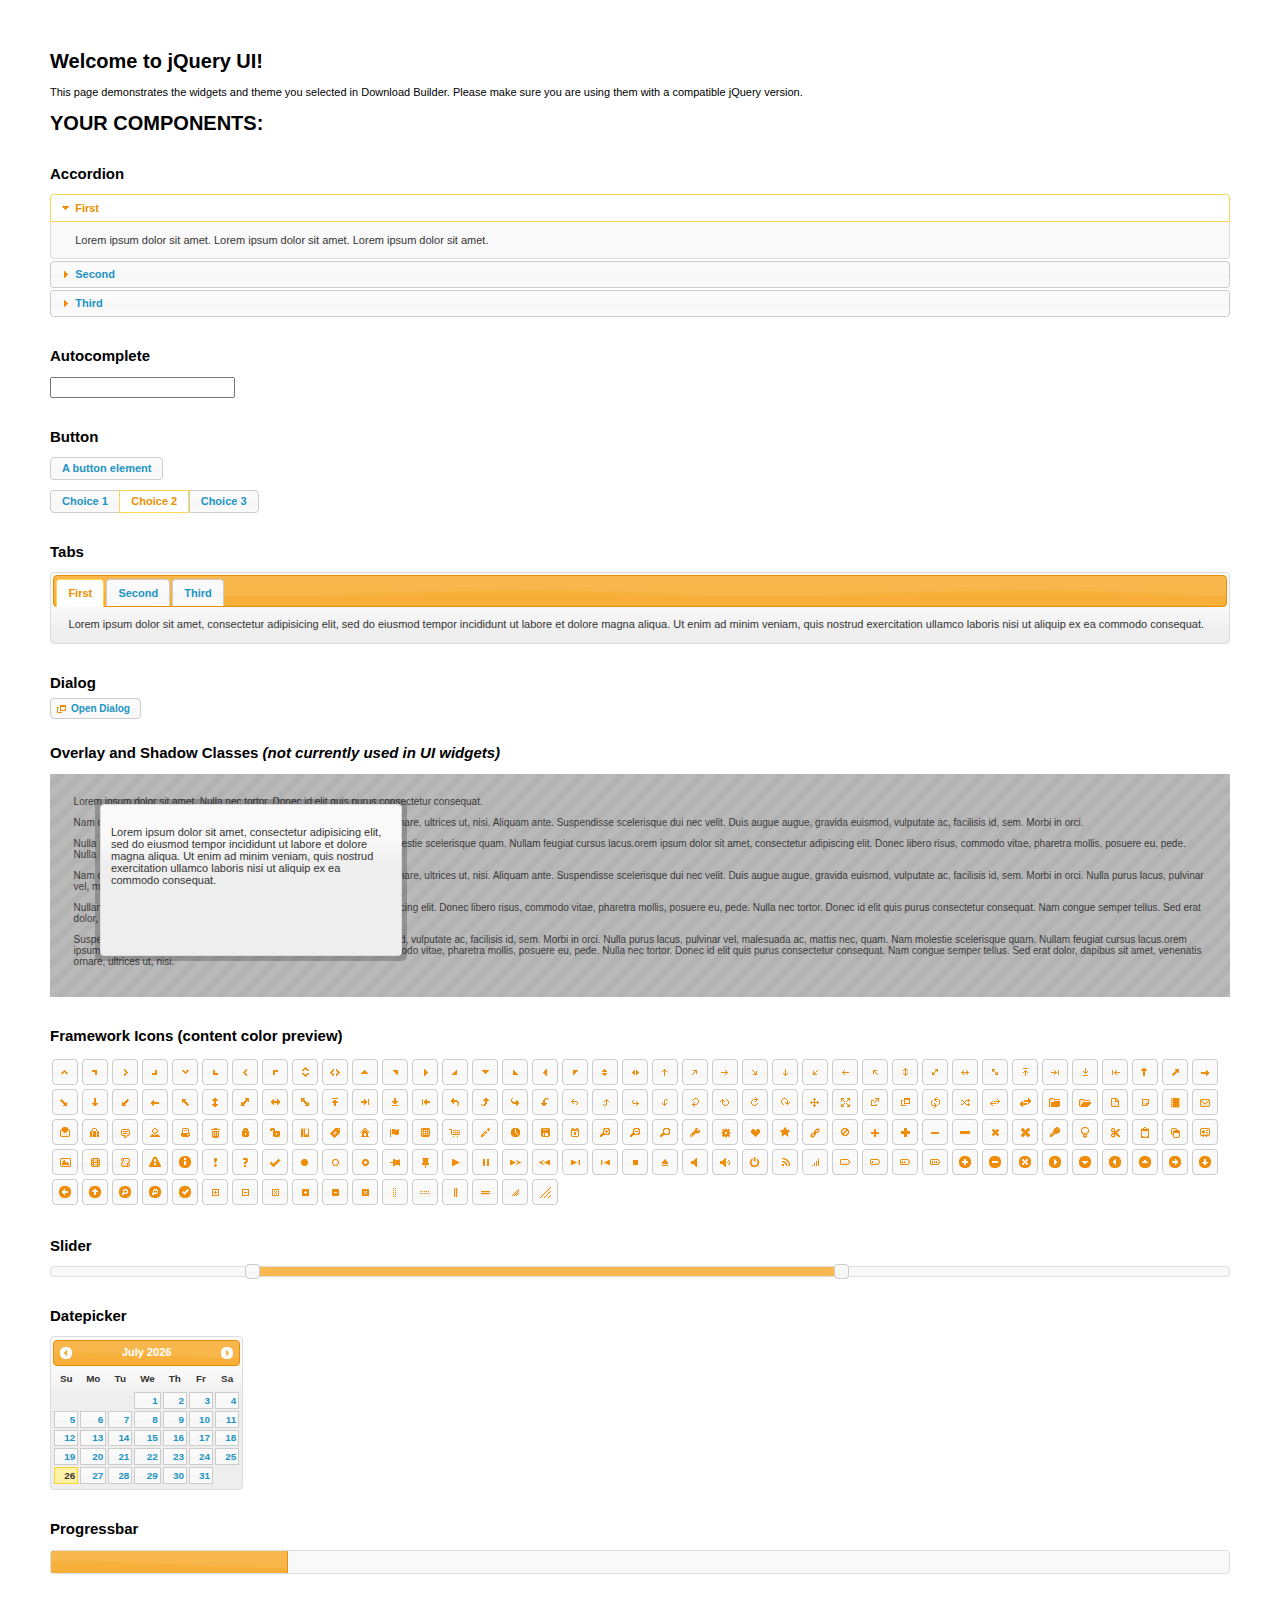
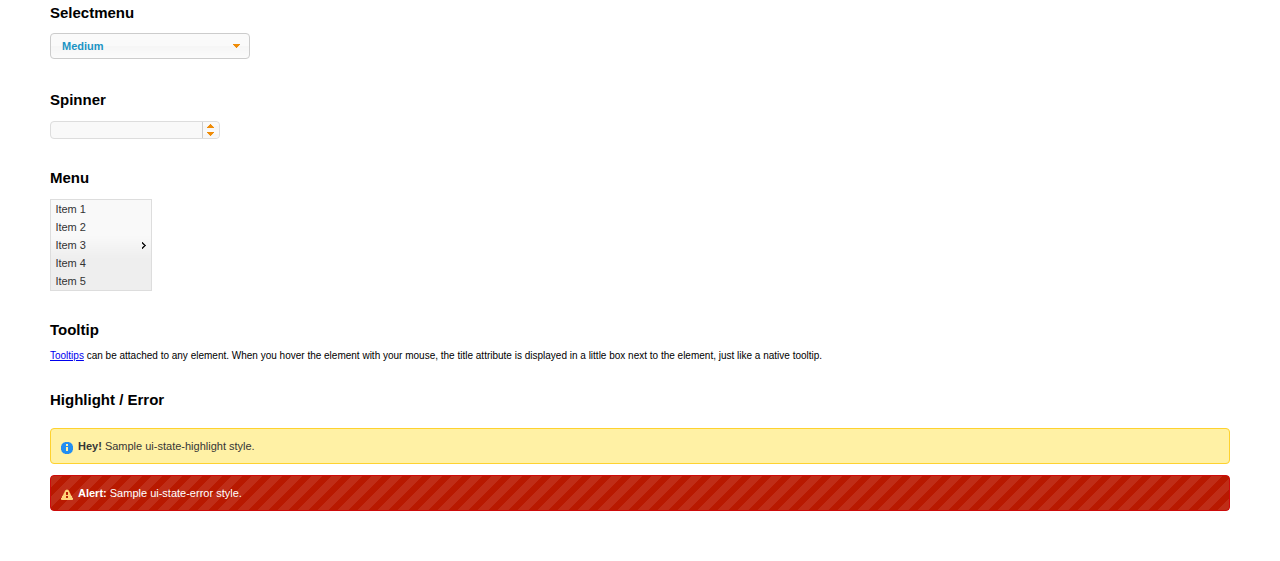
<file: src/main/resources/static/js/jquery-ui-1.11.4/index.html>
<!doctype html>
<html lang="us">
<head>
	<meta charset="utf-8">
	<title>jQuery UI Example Page</title>
	<link href="jquery-ui.css" rel="stylesheet">
	<style>
	body{
		font: 62.5% "Trebuchet MS", sans-serif;
		margin: 50px;
	}
	.demoHeaders {
		margin-top: 2em;
	}
	#dialog-link {
		padding: .4em 1em .4em 20px;
		text-decoration: none;
		position: relative;
	}
	#dialog-link span.ui-icon {
		margin: 0 5px 0 0;
		position: absolute;
		left: .2em;
		top: 50%;
		margin-top: -8px;
	}
	#icons {
		margin: 0;
		padding: 0;
	}
	#icons li {
		margin: 2px;
		position: relative;
		padding: 4px 0;
		cursor: pointer;
		float: left;
		list-style: none;
	}
	#icons span.ui-icon {
		float: left;
		margin: 0 4px;
	}
	.fakewindowcontain .ui-widget-overlay {
		position: absolute;
	}
	select {
		width: 200px;
	}
	</style>
</head>
<body>

<h1>Welcome to jQuery UI!</h1>

<div class="ui-widget">
	<p>This page demonstrates the widgets and theme you selected in Download Builder. Please make sure you are using them with a compatible jQuery version.</p>
</div>

<h1>YOUR COMPONENTS:</h1>


<!-- Accordion -->
<h2 class="demoHeaders">Accordion</h2>
<div id="accordion">
	<h3>First</h3>
	<div>Lorem ipsum dolor sit amet. Lorem ipsum dolor sit amet. Lorem ipsum dolor sit amet.</div>
	<h3>Second</h3>
	<div>Phasellus mattis tincidunt nibh.</div>
	<h3>Third</h3>
	<div>Nam dui erat, auctor a, dignissim quis.</div>
</div>



<!-- Autocomplete -->
<h2 class="demoHeaders">Autocomplete</h2>
<div>
	<input id="autocomplete" title="type &quot;a&quot;">
</div>



<!-- Button -->
<h2 class="demoHeaders">Button</h2>
<button id="button">A button element</button>
<form style="margin-top: 1em;">
	<div id="radioset">
		<input type="radio" id="radio1" name="radio"><label for="radio1">Choice 1</label>
		<input type="radio" id="radio2" name="radio" checked="checked"><label for="radio2">Choice 2</label>
		<input type="radio" id="radio3" name="radio"><label for="radio3">Choice 3</label>
	</div>
</form>



<!-- Tabs -->
<h2 class="demoHeaders">Tabs</h2>
<div id="tabs">
	<ul>
		<li><a href="#tabs-1">First</a></li>
		<li><a href="#tabs-2">Second</a></li>
		<li><a href="#tabs-3">Third</a></li>
	</ul>
	<div id="tabs-1">Lorem ipsum dolor sit amet, consectetur adipisicing elit, sed do eiusmod tempor incididunt ut labore et dolore magna aliqua. Ut enim ad minim veniam, quis nostrud exercitation ullamco laboris nisi ut aliquip ex ea commodo consequat.</div>
	<div id="tabs-2">Phasellus mattis tincidunt nibh. Cras orci urna, blandit id, pretium vel, aliquet ornare, felis. Maecenas scelerisque sem non nisl. Fusce sed lorem in enim dictum bibendum.</div>
	<div id="tabs-3">Nam dui erat, auctor a, dignissim quis, sollicitudin eu, felis. Pellentesque nisi urna, interdum eget, sagittis et, consequat vestibulum, lacus. Mauris porttitor ullamcorper augue.</div>
</div>



<!-- Dialog NOTE: Dialog is not generated by UI in this demo so it can be visually styled in themeroller-->
<h2 class="demoHeaders">Dialog</h2>
<p><a href="#" id="dialog-link" class="ui-state-default ui-corner-all"><span class="ui-icon ui-icon-newwin"></span>Open Dialog</a></p>

<h2 class="demoHeaders">Overlay and Shadow Classes <em>(not currently used in UI widgets)</em></h2>
<div style="position: relative; width: 96%; height: 200px; padding:1% 2%; overflow:hidden;" class="fakewindowcontain">
	<p>Lorem ipsum dolor sit amet,  Nulla nec tortor. Donec id elit quis purus consectetur consequat. </p><p>Nam congue semper tellus. Sed erat dolor, dapibus sit amet, venenatis ornare, ultrices ut, nisi. Aliquam ante. Suspendisse scelerisque dui nec velit. Duis augue augue, gravida euismod, vulputate ac, facilisis id, sem. Morbi in orci. </p><p>Nulla purus lacus, pulvinar vel, malesuada ac, mattis nec, quam. Nam molestie scelerisque quam. Nullam feugiat cursus lacus.orem ipsum dolor sit amet, consectetur adipiscing elit. Donec libero risus, commodo vitae, pharetra mollis, posuere eu, pede. Nulla nec tortor. Donec id elit quis purus consectetur consequat. </p><p>Nam congue semper tellus. Sed erat dolor, dapibus sit amet, venenatis ornare, ultrices ut, nisi. Aliquam ante. Suspendisse scelerisque dui nec velit. Duis augue augue, gravida euismod, vulputate ac, facilisis id, sem. Morbi in orci. Nulla purus lacus, pulvinar vel, malesuada ac, mattis nec, quam. Nam molestie scelerisque quam. </p><p>Nullam feugiat cursus lacus.orem ipsum dolor sit amet, consectetur adipiscing elit. Donec libero risus, commodo vitae, pharetra mollis, posuere eu, pede. Nulla nec tortor. Donec id elit quis purus consectetur consequat. Nam congue semper tellus. Sed erat dolor, dapibus sit amet, venenatis ornare, ultrices ut, nisi. Aliquam ante. </p><p>Suspendisse scelerisque dui nec velit. Duis augue augue, gravida euismod, vulputate ac, facilisis id, sem. Morbi in orci. Nulla purus lacus, pulvinar vel, malesuada ac, mattis nec, quam. Nam molestie scelerisque quam. Nullam feugiat cursus lacus.orem ipsum dolor sit amet, consectetur adipiscing elit. Donec libero risus, commodo vitae, pharetra mollis, posuere eu, pede. Nulla nec tortor. Donec id elit quis purus consectetur consequat. Nam congue semper tellus. Sed erat dolor, dapibus sit amet, venenatis ornare, ultrices ut, nisi. </p>

	<!-- ui-dialog -->
	<div class="ui-overlay"><div class="ui-widget-overlay"></div><div class="ui-widget-shadow ui-corner-all" style="width: 302px; height: 152px; position: absolute; left: 50px; top: 30px;"></div></div>
	<div style="position: absolute; width: 280px; height: 130px;left: 50px; top: 30px; padding: 10px;" class="ui-widget ui-widget-content ui-corner-all">
		<div class="ui-dialog-content ui-widget-content" style="background: none; border: 0;">
			<p>Lorem ipsum dolor sit amet, consectetur adipisicing elit, sed do eiusmod tempor incididunt ut labore et dolore magna aliqua. Ut enim ad minim veniam, quis nostrud exercitation ullamco laboris nisi ut aliquip ex ea commodo consequat.</p>
		</div>
	</div>

</div>

<!-- ui-dialog -->
<div id="dialog" title="Dialog Title">
	<p>Lorem ipsum dolor sit amet, consectetur adipisicing elit, sed do eiusmod tempor incididunt ut labore et dolore magna aliqua. Ut enim ad minim veniam, quis nostrud exercitation ullamco laboris nisi ut aliquip ex ea commodo consequat.</p>
</div>



<h2 class="demoHeaders">Framework Icons (content color preview)</h2>
<ul id="icons" class="ui-widget ui-helper-clearfix">
	<li class="ui-state-default ui-corner-all" title=".ui-icon-carat-1-n"><span class="ui-icon ui-icon-carat-1-n"></span></li>
	<li class="ui-state-default ui-corner-all" title=".ui-icon-carat-1-ne"><span class="ui-icon ui-icon-carat-1-ne"></span></li>
	<li class="ui-state-default ui-corner-all" title=".ui-icon-carat-1-e"><span class="ui-icon ui-icon-carat-1-e"></span></li>
	<li class="ui-state-default ui-corner-all" title=".ui-icon-carat-1-se"><span class="ui-icon ui-icon-carat-1-se"></span></li>
	<li class="ui-state-default ui-corner-all" title=".ui-icon-carat-1-s"><span class="ui-icon ui-icon-carat-1-s"></span></li>
	<li class="ui-state-default ui-corner-all" title=".ui-icon-carat-1-sw"><span class="ui-icon ui-icon-carat-1-sw"></span></li>
	<li class="ui-state-default ui-corner-all" title=".ui-icon-carat-1-w"><span class="ui-icon ui-icon-carat-1-w"></span></li>
	<li class="ui-state-default ui-corner-all" title=".ui-icon-carat-1-nw"><span class="ui-icon ui-icon-carat-1-nw"></span></li>
	<li class="ui-state-default ui-corner-all" title=".ui-icon-carat-2-n-s"><span class="ui-icon ui-icon-carat-2-n-s"></span></li>
	<li class="ui-state-default ui-corner-all" title=".ui-icon-carat-2-e-w"><span class="ui-icon ui-icon-carat-2-e-w"></span></li>
	<li class="ui-state-default ui-corner-all" title=".ui-icon-triangle-1-n"><span class="ui-icon ui-icon-triangle-1-n"></span></li>
	<li class="ui-state-default ui-corner-all" title=".ui-icon-triangle-1-ne"><span class="ui-icon ui-icon-triangle-1-ne"></span></li>
	<li class="ui-state-default ui-corner-all" title=".ui-icon-triangle-1-e"><span class="ui-icon ui-icon-triangle-1-e"></span></li>
	<li class="ui-state-default ui-corner-all" title=".ui-icon-triangle-1-se"><span class="ui-icon ui-icon-triangle-1-se"></span></li>
	<li class="ui-state-default ui-corner-all" title=".ui-icon-triangle-1-s"><span class="ui-icon ui-icon-triangle-1-s"></span></li>
	<li class="ui-state-default ui-corner-all" title=".ui-icon-triangle-1-sw"><span class="ui-icon ui-icon-triangle-1-sw"></span></li>
	<li class="ui-state-default ui-corner-all" title=".ui-icon-triangle-1-w"><span class="ui-icon ui-icon-triangle-1-w"></span></li>
	<li class="ui-state-default ui-corner-all" title=".ui-icon-triangle-1-nw"><span class="ui-icon ui-icon-triangle-1-nw"></span></li>
	<li class="ui-state-default ui-corner-all" title=".ui-icon-triangle-2-n-s"><span class="ui-icon ui-icon-triangle-2-n-s"></span></li>
	<li class="ui-state-default ui-corner-all" title=".ui-icon-triangle-2-e-w"><span class="ui-icon ui-icon-triangle-2-e-w"></span></li>
	<li class="ui-state-default ui-corner-all" title=".ui-icon-arrow-1-n"><span class="ui-icon ui-icon-arrow-1-n"></span></li>
	<li class="ui-state-default ui-corner-all" title=".ui-icon-arrow-1-ne"><span class="ui-icon ui-icon-arrow-1-ne"></span></li>
	<li class="ui-state-default ui-corner-all" title=".ui-icon-arrow-1-e"><span class="ui-icon ui-icon-arrow-1-e"></span></li>
	<li class="ui-state-default ui-corner-all" title=".ui-icon-arrow-1-se"><span class="ui-icon ui-icon-arrow-1-se"></span></li>
	<li class="ui-state-default ui-corner-all" title=".ui-icon-arrow-1-s"><span class="ui-icon ui-icon-arrow-1-s"></span></li>
	<li class="ui-state-default ui-corner-all" title=".ui-icon-arrow-1-sw"><span class="ui-icon ui-icon-arrow-1-sw"></span></li>
	<li class="ui-state-default ui-corner-all" title=".ui-icon-arrow-1-w"><span class="ui-icon ui-icon-arrow-1-w"></span></li>
	<li class="ui-state-default ui-corner-all" title=".ui-icon-arrow-1-nw"><span class="ui-icon ui-icon-arrow-1-nw"></span></li>
	<li class="ui-state-default ui-corner-all" title=".ui-icon-arrow-2-n-s"><span class="ui-icon ui-icon-arrow-2-n-s"></span></li>
	<li class="ui-state-default ui-corner-all" title=".ui-icon-arrow-2-ne-sw"><span class="ui-icon ui-icon-arrow-2-ne-sw"></span></li>
	<li class="ui-state-default ui-corner-all" title=".ui-icon-arrow-2-e-w"><span class="ui-icon ui-icon-arrow-2-e-w"></span></li>
	<li class="ui-state-default ui-corner-all" title=".ui-icon-arrow-2-se-nw"><span class="ui-icon ui-icon-arrow-2-se-nw"></span></li>
	<li class="ui-state-default ui-corner-all" title=".ui-icon-arrowstop-1-n"><span class="ui-icon ui-icon-arrowstop-1-n"></span></li>
	<li class="ui-state-default ui-corner-all" title=".ui-icon-arrowstop-1-e"><span class="ui-icon ui-icon-arrowstop-1-e"></span></li>
	<li class="ui-state-default ui-corner-all" title=".ui-icon-arrowstop-1-s"><span class="ui-icon ui-icon-arrowstop-1-s"></span></li>
	<li class="ui-state-default ui-corner-all" title=".ui-icon-arrowstop-1-w"><span class="ui-icon ui-icon-arrowstop-1-w"></span></li>
	<li class="ui-state-default ui-corner-all" title=".ui-icon-arrowthick-1-n"><span class="ui-icon ui-icon-arrowthick-1-n"></span></li>
	<li class="ui-state-default ui-corner-all" title=".ui-icon-arrowthick-1-ne"><span class="ui-icon ui-icon-arrowthick-1-ne"></span></li>
	<li class="ui-state-default ui-corner-all" title=".ui-icon-arrowthick-1-e"><span class="ui-icon ui-icon-arrowthick-1-e"></span></li>
	<li class="ui-state-default ui-corner-all" title=".ui-icon-arrowthick-1-se"><span class="ui-icon ui-icon-arrowthick-1-se"></span></li>
	<li class="ui-state-default ui-corner-all" title=".ui-icon-arrowthick-1-s"><span class="ui-icon ui-icon-arrowthick-1-s"></span></li>
	<li class="ui-state-default ui-corner-all" title=".ui-icon-arrowthick-1-sw"><span class="ui-icon ui-icon-arrowthick-1-sw"></span></li>
	<li class="ui-state-default ui-corner-all" title=".ui-icon-arrowthick-1-w"><span class="ui-icon ui-icon-arrowthick-1-w"></span></li>
	<li class="ui-state-default ui-corner-all" title=".ui-icon-arrowthick-1-nw"><span class="ui-icon ui-icon-arrowthick-1-nw"></span></li>
	<li class="ui-state-default ui-corner-all" title=".ui-icon-arrowthick-2-n-s"><span class="ui-icon ui-icon-arrowthick-2-n-s"></span></li>
	<li class="ui-state-default ui-corner-all" title=".ui-icon-arrowthick-2-ne-sw"><span class="ui-icon ui-icon-arrowthick-2-ne-sw"></span></li>
	<li class="ui-state-default ui-corner-all" title=".ui-icon-arrowthick-2-e-w"><span class="ui-icon ui-icon-arrowthick-2-e-w"></span></li>
	<li class="ui-state-default ui-corner-all" title=".ui-icon-arrowthick-2-se-nw"><span class="ui-icon ui-icon-arrowthick-2-se-nw"></span></li>
	<li class="ui-state-default ui-corner-all" title=".ui-icon-arrowthickstop-1-n"><span class="ui-icon ui-icon-arrowthickstop-1-n"></span></li>
	<li class="ui-state-default ui-corner-all" title=".ui-icon-arrowthickstop-1-e"><span class="ui-icon ui-icon-arrowthickstop-1-e"></span></li>
	<li class="ui-state-default ui-corner-all" title=".ui-icon-arrowthickstop-1-s"><span class="ui-icon ui-icon-arrowthickstop-1-s"></span></li>
	<li class="ui-state-default ui-corner-all" title=".ui-icon-arrowthickstop-1-w"><span class="ui-icon ui-icon-arrowthickstop-1-w"></span></li>
	<li class="ui-state-default ui-corner-all" title=".ui-icon-arrowreturnthick-1-w"><span class="ui-icon ui-icon-arrowreturnthick-1-w"></span></li>
	<li class="ui-state-default ui-corner-all" title=".ui-icon-arrowreturnthick-1-n"><span class="ui-icon ui-icon-arrowreturnthick-1-n"></span></li>
	<li class="ui-state-default ui-corner-all" title=".ui-icon-arrowreturnthick-1-e"><span class="ui-icon ui-icon-arrowreturnthick-1-e"></span></li>
	<li class="ui-state-default ui-corner-all" title=".ui-icon-arrowreturnthick-1-s"><span class="ui-icon ui-icon-arrowreturnthick-1-s"></span></li>
	<li class="ui-state-default ui-corner-all" title=".ui-icon-arrowreturn-1-w"><span class="ui-icon ui-icon-arrowreturn-1-w"></span></li>
	<li class="ui-state-default ui-corner-all" title=".ui-icon-arrowreturn-1-n"><span class="ui-icon ui-icon-arrowreturn-1-n"></span></li>
	<li class="ui-state-default ui-corner-all" title=".ui-icon-arrowreturn-1-e"><span class="ui-icon ui-icon-arrowreturn-1-e"></span></li>
	<li class="ui-state-default ui-corner-all" title=".ui-icon-arrowreturn-1-s"><span class="ui-icon ui-icon-arrowreturn-1-s"></span></li>
	<li class="ui-state-default ui-corner-all" title=".ui-icon-arrowrefresh-1-w"><span class="ui-icon ui-icon-arrowrefresh-1-w"></span></li>
	<li class="ui-state-default ui-corner-all" title=".ui-icon-arrowrefresh-1-n"><span class="ui-icon ui-icon-arrowrefresh-1-n"></span></li>
	<li class="ui-state-default ui-corner-all" title=".ui-icon-arrowrefresh-1-e"><span class="ui-icon ui-icon-arrowrefresh-1-e"></span></li>
	<li class="ui-state-default ui-corner-all" title=".ui-icon-arrowrefresh-1-s"><span class="ui-icon ui-icon-arrowrefresh-1-s"></span></li>
	<li class="ui-state-default ui-corner-all" title=".ui-icon-arrow-4"><span class="ui-icon ui-icon-arrow-4"></span></li>
	<li class="ui-state-default ui-corner-all" title=".ui-icon-arrow-4-diag"><span class="ui-icon ui-icon-arrow-4-diag"></span></li>
	<li class="ui-state-default ui-corner-all" title=".ui-icon-extlink"><span class="ui-icon ui-icon-extlink"></span></li>
	<li class="ui-state-default ui-corner-all" title=".ui-icon-newwin"><span class="ui-icon ui-icon-newwin"></span></li>
	<li class="ui-state-default ui-corner-all" title=".ui-icon-refresh"><span class="ui-icon ui-icon-refresh"></span></li>
	<li class="ui-state-default ui-corner-all" title=".ui-icon-shuffle"><span class="ui-icon ui-icon-shuffle"></span></li>
	<li class="ui-state-default ui-corner-all" title=".ui-icon-transfer-e-w"><span class="ui-icon ui-icon-transfer-e-w"></span></li>
	<li class="ui-state-default ui-corner-all" title=".ui-icon-transferthick-e-w"><span class="ui-icon ui-icon-transferthick-e-w"></span></li>
	<li class="ui-state-default ui-corner-all" title=".ui-icon-folder-collapsed"><span class="ui-icon ui-icon-folder-collapsed"></span></li>
	<li class="ui-state-default ui-corner-all" title=".ui-icon-folder-open"><span class="ui-icon ui-icon-folder-open"></span></li>
	<li class="ui-state-default ui-corner-all" title=".ui-icon-document"><span class="ui-icon ui-icon-document"></span></li>
	<li class="ui-state-default ui-corner-all" title=".ui-icon-document-b"><span class="ui-icon ui-icon-document-b"></span></li>
	<li class="ui-state-default ui-corner-all" title=".ui-icon-note"><span class="ui-icon ui-icon-note"></span></li>
	<li class="ui-state-default ui-corner-all" title=".ui-icon-mail-closed"><span class="ui-icon ui-icon-mail-closed"></span></li>
	<li class="ui-state-default ui-corner-all" title=".ui-icon-mail-open"><span class="ui-icon ui-icon-mail-open"></span></li>
	<li class="ui-state-default ui-corner-all" title=".ui-icon-suitcase"><span class="ui-icon ui-icon-suitcase"></span></li>
	<li class="ui-state-default ui-corner-all" title=".ui-icon-comment"><span class="ui-icon ui-icon-comment"></span></li>
	<li class="ui-state-default ui-corner-all" title=".ui-icon-person"><span class="ui-icon ui-icon-person"></span></li>
	<li class="ui-state-default ui-corner-all" title=".ui-icon-print"><span class="ui-icon ui-icon-print"></span></li>
	<li class="ui-state-default ui-corner-all" title=".ui-icon-trash"><span class="ui-icon ui-icon-trash"></span></li>
	<li class="ui-state-default ui-corner-all" title=".ui-icon-locked"><span class="ui-icon ui-icon-locked"></span></li>
	<li class="ui-state-default ui-corner-all" title=".ui-icon-unlocked"><span class="ui-icon ui-icon-unlocked"></span></li>
	<li class="ui-state-default ui-corner-all" title=".ui-icon-bookmark"><span class="ui-icon ui-icon-bookmark"></span></li>
	<li class="ui-state-default ui-corner-all" title=".ui-icon-tag"><span class="ui-icon ui-icon-tag"></span></li>
	<li class="ui-state-default ui-corner-all" title=".ui-icon-home"><span class="ui-icon ui-icon-home"></span></li>
	<li class="ui-state-default ui-corner-all" title=".ui-icon-flag"><span class="ui-icon ui-icon-flag"></span></li>
	<li class="ui-state-default ui-corner-all" title=".ui-icon-calculator"><span class="ui-icon ui-icon-calculator"></span></li>
	<li class="ui-state-default ui-corner-all" title=".ui-icon-cart"><span class="ui-icon ui-icon-cart"></span></li>
	<li class="ui-state-default ui-corner-all" title=".ui-icon-pencil"><span class="ui-icon ui-icon-pencil"></span></li>
	<li class="ui-state-default ui-corner-all" title=".ui-icon-clock"><span class="ui-icon ui-icon-clock"></span></li>
	<li class="ui-state-default ui-corner-all" title=".ui-icon-disk"><span class="ui-icon ui-icon-disk"></span></li>
	<li class="ui-state-default ui-corner-all" title=".ui-icon-calendar"><span class="ui-icon ui-icon-calendar"></span></li>
	<li class="ui-state-default ui-corner-all" title=".ui-icon-zoomin"><span class="ui-icon ui-icon-zoomin"></span></li>
	<li class="ui-state-default ui-corner-all" title=".ui-icon-zoomout"><span class="ui-icon ui-icon-zoomout"></span></li>
	<li class="ui-state-default ui-corner-all" title=".ui-icon-search"><span class="ui-icon ui-icon-search"></span></li>
	<li class="ui-state-default ui-corner-all" title=".ui-icon-wrench"><span class="ui-icon ui-icon-wrench"></span></li>
	<li class="ui-state-default ui-corner-all" title=".ui-icon-gear"><span class="ui-icon ui-icon-gear"></span></li>
	<li class="ui-state-default ui-corner-all" title=".ui-icon-heart"><span class="ui-icon ui-icon-heart"></span></li>
	<li class="ui-state-default ui-corner-all" title=".ui-icon-star"><span class="ui-icon ui-icon-star"></span></li>
	<li class="ui-state-default ui-corner-all" title=".ui-icon-link"><span class="ui-icon ui-icon-link"></span></li>
	<li class="ui-state-default ui-corner-all" title=".ui-icon-cancel"><span class="ui-icon ui-icon-cancel"></span></li>
	<li class="ui-state-default ui-corner-all" title=".ui-icon-plus"><span class="ui-icon ui-icon-plus"></span></li>
	<li class="ui-state-default ui-corner-all" title=".ui-icon-plusthick"><span class="ui-icon ui-icon-plusthick"></span></li>
	<li class="ui-state-default ui-corner-all" title=".ui-icon-minus"><span class="ui-icon ui-icon-minus"></span></li>
	<li class="ui-state-default ui-corner-all" title=".ui-icon-minusthick"><span class="ui-icon ui-icon-minusthick"></span></li>
	<li class="ui-state-default ui-corner-all" title=".ui-icon-close"><span class="ui-icon ui-icon-close"></span></li>
	<li class="ui-state-default ui-corner-all" title=".ui-icon-closethick"><span class="ui-icon ui-icon-closethick"></span></li>
	<li class="ui-state-default ui-corner-all" title=".ui-icon-key"><span class="ui-icon ui-icon-key"></span></li>
	<li class="ui-state-default ui-corner-all" title=".ui-icon-lightbulb"><span class="ui-icon ui-icon-lightbulb"></span></li>
	<li class="ui-state-default ui-corner-all" title=".ui-icon-scissors"><span class="ui-icon ui-icon-scissors"></span></li>
	<li class="ui-state-default ui-corner-all" title=".ui-icon-clipboard"><span class="ui-icon ui-icon-clipboard"></span></li>
	<li class="ui-state-default ui-corner-all" title=".ui-icon-copy"><span class="ui-icon ui-icon-copy"></span></li>
	<li class="ui-state-default ui-corner-all" title=".ui-icon-contact"><span class="ui-icon ui-icon-contact"></span></li>
	<li class="ui-state-default ui-corner-all" title=".ui-icon-image"><span class="ui-icon ui-icon-image"></span></li>
	<li class="ui-state-default ui-corner-all" title=".ui-icon-video"><span class="ui-icon ui-icon-video"></span></li>
	<li class="ui-state-default ui-corner-all" title=".ui-icon-script"><span class="ui-icon ui-icon-script"></span></li>
	<li class="ui-state-default ui-corner-all" title=".ui-icon-alert"><span class="ui-icon ui-icon-alert"></span></li>
	<li class="ui-state-default ui-corner-all" title=".ui-icon-info"><span class="ui-icon ui-icon-info"></span></li>
	<li class="ui-state-default ui-corner-all" title=".ui-icon-notice"><span class="ui-icon ui-icon-notice"></span></li>
	<li class="ui-state-default ui-corner-all" title=".ui-icon-help"><span class="ui-icon ui-icon-help"></span></li>
	<li class="ui-state-default ui-corner-all" title=".ui-icon-check"><span class="ui-icon ui-icon-check"></span></li>
	<li class="ui-state-default ui-corner-all" title=".ui-icon-bullet"><span class="ui-icon ui-icon-bullet"></span></li>
	<li class="ui-state-default ui-corner-all" title=".ui-icon-radio-off"><span class="ui-icon ui-icon-radio-off"></span></li>
	<li class="ui-state-default ui-corner-all" title=".ui-icon-radio-on"><span class="ui-icon ui-icon-radio-on"></span></li>
	<li class="ui-state-default ui-corner-all" title=".ui-icon-pin-w"><span class="ui-icon ui-icon-pin-w"></span></li>
	<li class="ui-state-default ui-corner-all" title=".ui-icon-pin-s"><span class="ui-icon ui-icon-pin-s"></span></li>
	<li class="ui-state-default ui-corner-all" title=".ui-icon-play"><span class="ui-icon ui-icon-play"></span></li>
	<li class="ui-state-default ui-corner-all" title=".ui-icon-pause"><span class="ui-icon ui-icon-pause"></span></li>
	<li class="ui-state-default ui-corner-all" title=".ui-icon-seek-next"><span class="ui-icon ui-icon-seek-next"></span></li>
	<li class="ui-state-default ui-corner-all" title=".ui-icon-seek-prev"><span class="ui-icon ui-icon-seek-prev"></span></li>
	<li class="ui-state-default ui-corner-all" title=".ui-icon-seek-end"><span class="ui-icon ui-icon-seek-end"></span></li>
	<li class="ui-state-default ui-corner-all" title=".ui-icon-seek-first"><span class="ui-icon ui-icon-seek-first"></span></li>
	<li class="ui-state-default ui-corner-all" title=".ui-icon-stop"><span class="ui-icon ui-icon-stop"></span></li>
	<li class="ui-state-default ui-corner-all" title=".ui-icon-eject"><span class="ui-icon ui-icon-eject"></span></li>
	<li class="ui-state-default ui-corner-all" title=".ui-icon-volume-off"><span class="ui-icon ui-icon-volume-off"></span></li>
	<li class="ui-state-default ui-corner-all" title=".ui-icon-volume-on"><span class="ui-icon ui-icon-volume-on"></span></li>
	<li class="ui-state-default ui-corner-all" title=".ui-icon-power"><span class="ui-icon ui-icon-power"></span></li>
	<li class="ui-state-default ui-corner-all" title=".ui-icon-signal-diag"><span class="ui-icon ui-icon-signal-diag"></span></li>
	<li class="ui-state-default ui-corner-all" title=".ui-icon-signal"><span class="ui-icon ui-icon-signal"></span></li>
	<li class="ui-state-default ui-corner-all" title=".ui-icon-battery-0"><span class="ui-icon ui-icon-battery-0"></span></li>
	<li class="ui-state-default ui-corner-all" title=".ui-icon-battery-1"><span class="ui-icon ui-icon-battery-1"></span></li>
	<li class="ui-state-default ui-corner-all" title=".ui-icon-battery-2"><span class="ui-icon ui-icon-battery-2"></span></li>
	<li class="ui-state-default ui-corner-all" title=".ui-icon-battery-3"><span class="ui-icon ui-icon-battery-3"></span></li>
	<li class="ui-state-default ui-corner-all" title=".ui-icon-circle-plus"><span class="ui-icon ui-icon-circle-plus"></span></li>
	<li class="ui-state-default ui-corner-all" title=".ui-icon-circle-minus"><span class="ui-icon ui-icon-circle-minus"></span></li>
	<li class="ui-state-default ui-corner-all" title=".ui-icon-circle-close"><span class="ui-icon ui-icon-circle-close"></span></li>
	<li class="ui-state-default ui-corner-all" title=".ui-icon-circle-triangle-e"><span class="ui-icon ui-icon-circle-triangle-e"></span></li>
	<li class="ui-state-default ui-corner-all" title=".ui-icon-circle-triangle-s"><span class="ui-icon ui-icon-circle-triangle-s"></span></li>
	<li class="ui-state-default ui-corner-all" title=".ui-icon-circle-triangle-w"><span class="ui-icon ui-icon-circle-triangle-w"></span></li>
	<li class="ui-state-default ui-corner-all" title=".ui-icon-circle-triangle-n"><span class="ui-icon ui-icon-circle-triangle-n"></span></li>
	<li class="ui-state-default ui-corner-all" title=".ui-icon-circle-arrow-e"><span class="ui-icon ui-icon-circle-arrow-e"></span></li>
	<li class="ui-state-default ui-corner-all" title=".ui-icon-circle-arrow-s"><span class="ui-icon ui-icon-circle-arrow-s"></span></li>
	<li class="ui-state-default ui-corner-all" title=".ui-icon-circle-arrow-w"><span class="ui-icon ui-icon-circle-arrow-w"></span></li>
	<li class="ui-state-default ui-corner-all" title=".ui-icon-circle-arrow-n"><span class="ui-icon ui-icon-circle-arrow-n"></span></li>
	<li class="ui-state-default ui-corner-all" title=".ui-icon-circle-zoomin"><span class="ui-icon ui-icon-circle-zoomin"></span></li>
	<li class="ui-state-default ui-corner-all" title=".ui-icon-circle-zoomout"><span class="ui-icon ui-icon-circle-zoomout"></span></li>
	<li class="ui-state-default ui-corner-all" title=".ui-icon-circle-check"><span class="ui-icon ui-icon-circle-check"></span></li>
	<li class="ui-state-default ui-corner-all" title=".ui-icon-circlesmall-plus"><span class="ui-icon ui-icon-circlesmall-plus"></span></li>
	<li class="ui-state-default ui-corner-all" title=".ui-icon-circlesmall-minus"><span class="ui-icon ui-icon-circlesmall-minus"></span></li>
	<li class="ui-state-default ui-corner-all" title=".ui-icon-circlesmall-close"><span class="ui-icon ui-icon-circlesmall-close"></span></li>
	<li class="ui-state-default ui-corner-all" title=".ui-icon-squaresmall-plus"><span class="ui-icon ui-icon-squaresmall-plus"></span></li>
	<li class="ui-state-default ui-corner-all" title=".ui-icon-squaresmall-minus"><span class="ui-icon ui-icon-squaresmall-minus"></span></li>
	<li class="ui-state-default ui-corner-all" title=".ui-icon-squaresmall-close"><span class="ui-icon ui-icon-squaresmall-close"></span></li>
	<li class="ui-state-default ui-corner-all" title=".ui-icon-grip-dotted-vertical"><span class="ui-icon ui-icon-grip-dotted-vertical"></span></li>
	<li class="ui-state-default ui-corner-all" title=".ui-icon-grip-dotted-horizontal"><span class="ui-icon ui-icon-grip-dotted-horizontal"></span></li>
	<li class="ui-state-default ui-corner-all" title=".ui-icon-grip-solid-vertical"><span class="ui-icon ui-icon-grip-solid-vertical"></span></li>
	<li class="ui-state-default ui-corner-all" title=".ui-icon-grip-solid-horizontal"><span class="ui-icon ui-icon-grip-solid-horizontal"></span></li>
	<li class="ui-state-default ui-corner-all" title=".ui-icon-gripsmall-diagonal-se"><span class="ui-icon ui-icon-gripsmall-diagonal-se"></span></li>
	<li class="ui-state-default ui-corner-all" title=".ui-icon-grip-diagonal-se"><span class="ui-icon ui-icon-grip-diagonal-se"></span></li>
</ul>


<!-- Slider -->
<h2 class="demoHeaders">Slider</h2>
<div id="slider"></div>



<!-- Datepicker -->
<h2 class="demoHeaders">Datepicker</h2>
<div id="datepicker"></div>



<!-- Progressbar -->
<h2 class="demoHeaders">Progressbar</h2>
<div id="progressbar"></div>



<!-- Progressbar -->
<h2 class="demoHeaders">Selectmenu</h2>
<select id="selectmenu">
	<option>Slower</option>
	<option>Slow</option>
	<option selected="selected">Medium</option>
	<option>Fast</option>
	<option>Faster</option>
</select>



<!-- Spinner -->
<h2 class="demoHeaders">Spinner</h2>
<input id="spinner">



<!-- Menu -->
<h2 class="demoHeaders">Menu</h2>
<ul style="width:100px;" id="menu">
	<li>Item 1</li>
	<li>Item 2</li>
	<li>Item 3
		<ul>
			<li>Item 3-1</li>
			<li>Item 3-2</li>
			<li>Item 3-3</li>
			<li>Item 3-4</li>
			<li>Item 3-5</li>
		</ul>
	</li>
	<li>Item 4</li>
	<li>Item 5</li>
</ul>



<!-- Tooltip -->
<h2 class="demoHeaders">Tooltip</h2>
<p id="tooltip">
	<a href="#" title="That&apos;s what this widget is">Tooltips</a> can be attached to any element. When you hover
the element with your mouse, the title attribute is displayed in a little box next to the element, just like a native tooltip.
</p>


<!-- Highlight / Error -->
<h2 class="demoHeaders">Highlight / Error</h2>
<div class="ui-widget">
	<div class="ui-state-highlight ui-corner-all" style="margin-top: 20px; padding: 0 .7em;">
		<p><span class="ui-icon ui-icon-info" style="float: left; margin-right: .3em;"></span>
		<strong>Hey!</strong> Sample ui-state-highlight style.</p>
	</div>
</div>
<br>
<div class="ui-widget">
	<div class="ui-state-error ui-corner-all" style="padding: 0 .7em;">
		<p><span class="ui-icon ui-icon-alert" style="float: left; margin-right: .3em;"></span>
		<strong>Alert:</strong> Sample ui-state-error style.</p>
	</div>
</div>

<script src="external/jquery/jquery.js"></script>
<script src="jquery-ui.js"></script>
<script>

$( "#accordion" ).accordion();



var availableTags = [
	"ActionScript",
	"AppleScript",
	"Asp",
	"BASIC",
	"C",
	"C++",
	"Clojure",
	"COBOL",
	"ColdFusion",
	"Erlang",
	"Fortran",
	"Groovy",
	"Haskell",
	"Java",
	"JavaScript",
	"Lisp",
	"Perl",
	"PHP",
	"Python",
	"Ruby",
	"Scala",
	"Scheme"
];
$( "#autocomplete" ).autocomplete({
	source: availableTags
});



$( "#button" ).button();
$( "#radioset" ).buttonset();



$( "#tabs" ).tabs();



$( "#dialog" ).dialog({
	autoOpen: false,
	width: 400,
	buttons: [
		{
			text: "Ok",
			click: function() {
				$( this ).dialog( "close" );
			}
		},
		{
			text: "Cancel",
			click: function() {
				$( this ).dialog( "close" );
			}
		}
	]
});

// Link to open the dialog
$( "#dialog-link" ).click(function( event ) {
	$( "#dialog" ).dialog( "open" );
	event.preventDefault();
});



$( "#datepicker" ).datepicker({
	inline: true
});



$( "#slider" ).slider({
	range: true,
	values: [ 17, 67 ]
});



$( "#progressbar" ).progressbar({
	value: 20
});



$( "#spinner" ).spinner();



$( "#menu" ).menu();



$( "#tooltip" ).tooltip();



$( "#selectmenu" ).selectmenu();


// Hover states on the static widgets
$( "#dialog-link, #icons li" ).hover(
	function() {
		$( this ).addClass( "ui-state-hover" );
	},
	function() {
		$( this ).removeClass( "ui-state-hover" );
	}
);
</script>
</body>
</html>
</file>
